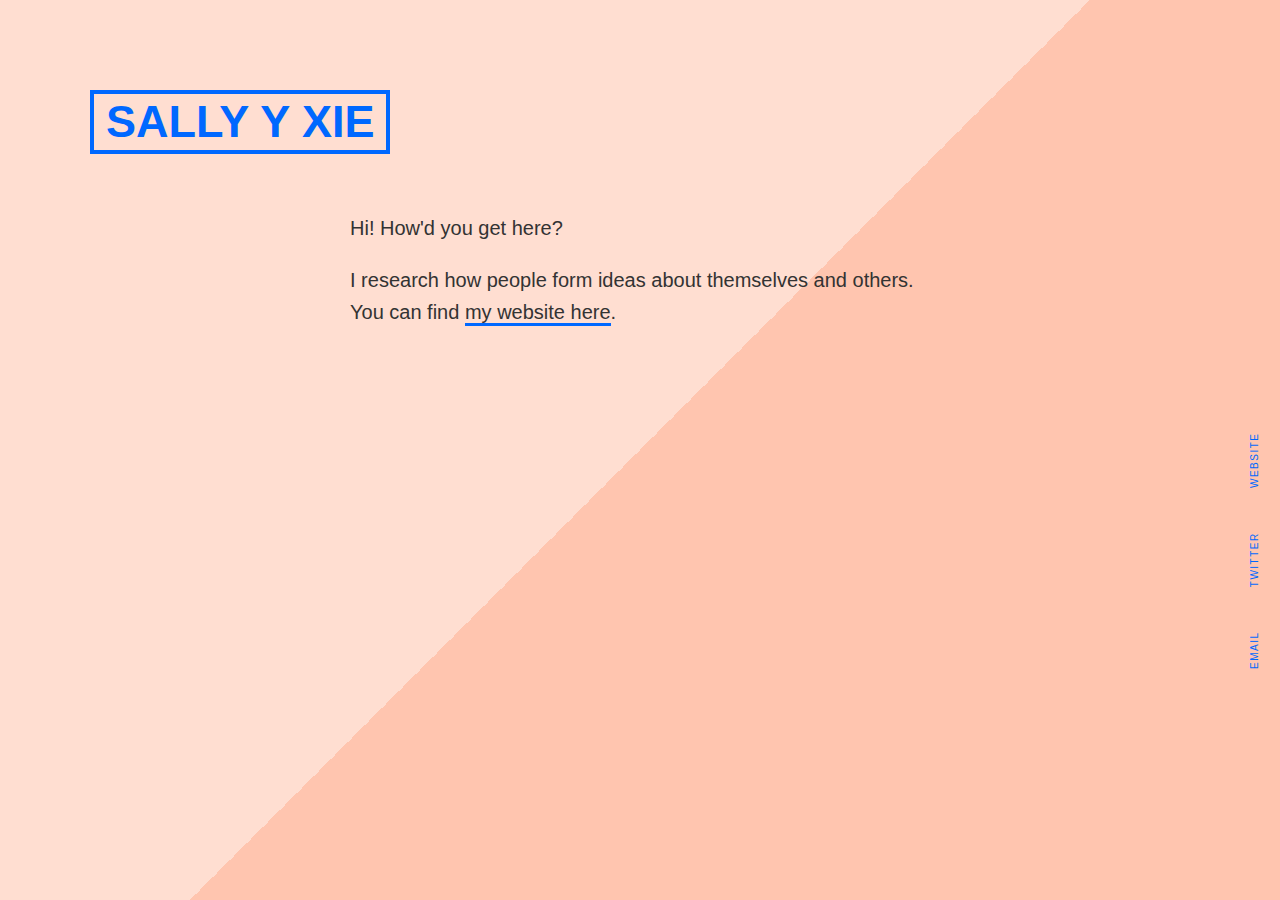
<file: index.html>
<!doctype html>
<html>
  <head>
    <meta charset="utf-8">
    <link href="http://fonts.googleapis.com/css?family=Source+Sans+Pro:400,700|Montserrat" rel="stylesheet" type="text/css">
    <link rel="stylesheet" type="text/css" href="css/style2.css">
    <link rel="icon" href="favicon.png" type="image/x-icon">
    <title>Sally Y. Xie - CODE</title>
  </head>
  <body>
    <div class="wrapper">
    <div class="container">
      <header>
        <h1 class="name">sally y xie</h1>
      </header>
      <article>
        <p>Hi! How'd you get here?</p>
        <p>I research how people form ideas about themselves and others. You can find <a href="https://sallyxie.org" target="_blank">my website here</a>.</p>
      </article>

    <footer>
      <ul class="meta inline-list">
        <li><a href="mailto:to.sally.xie@mail.mcgill.ca">Email</a></li>
        <li><a href="http://www.twitter.com/xallysie" target="_blank">Twitter</a></li>
        <li><a href="https://sallyxie.org" target="_blank">Website</a></li>
      </ul>
    </footer>
  </div>
  </div>
  </body>
</html>
</file>
<file: css/style2.css>
body {font-family: Arial, sans-serif; margin: 0 auto; line-height: 2em; padding: 12px; box-sizing: border-box; color: #333; overflow: auto;
background: #ffded1; /* Old browsers */
background: -moz-linear-gradient(-45deg,  #ffded1 0%, #ffded1 50%, #ffc5af 50%, #ffc5af 100%); /* FF3.6+ */
background: -webkit-gradient(linear, left top, right bottom, color-stop(0%,#ffded1), color-stop(50%,#ffded1), color-stop(50%,#ffc5af), color-stop(100%,#ffc5af)); /* Chrome,Safari4+ */
background: -webkit-linear-gradient(-45deg,  #ffded1 0%,#ffded1 50%,#ffc5af 50%,#ffc5af 100%); /* Chrome10+,Safari5.1+ */
background: -o-linear-gradient(-45deg,  #ffded1 0%,#ffded1 50%,#ffc5af 50%,#ffc5af 100%); /* Opera 11.10+ */
background: -ms-linear-gradient(-45deg,  #ffded1 0%,#ffded1 50%,#ffc5af 50%,#ffc5af 100%); /* IE10+ */
background: linear-gradient(135deg,  #ffded1 0%,#ffded1 50%,#ffc5af 50%,#ffc5af 100%); /* W3C */
filter: progid:DXImageTransform.Microsoft.gradient( startColorstr='#ffded1', endColorstr='#ffc5af',GradientType=1 ); /* IE6-9 fallback on horizontal gradient */

}

body, html {height: 100%;}

.wrapper {box-sizing: border-box; height: 100%; overflow: auto; }


a {text-decoration: none; color: #333; border-bottom: 3px solid #0068FF;}
a:hover {color: #0068FF}
p {font-weight: 200; font-size: 20px;}

.name {font-family: Century Gothic,Arial; font-size: 45px; text-transform: uppercase; font-weight: 900; padding: 12px; border: 4px solid #0068FF; color: #0068FF; display: inline-block; position: absolute; margin-bottom: 60px; top: 60px; left: 90px;}

.container {margin: 0 auto; width: 700px; padding: 120px 12px 50px; overflow: auto;}
article {padding: 60px;}
/* TODO find better cross-platform characters */
/* article::before {
  content: '\2601';
  position: relative;
  top: 0;
  left: -30px;
  color: #0068FF;
  font-size: 24px;
}
article::after {
  content: '\2A55\2A55\2A55\2A55';
  position: relative;
  top: 40px;
  left: 300px;
  color: #0068FF;
  font-size: 44px;
} */
hr {border-bottom: 3px solid #0068FF;}

.meta {text-transform: uppercase; font-family: Arial, Courier New, Source Sans Pro, sans-serif; font-size: 10px; letter-spacing: .15em;}
.meta a:hover {color: #333;}

.inline-list {list-style: none; margin: 0; padding: 0;}
.inline-list li {display: inline-block;}

footer .inline-list li {margin-right: 40px;}
footer a {border: none; color: #0068FF;}
footer {margin: 0 auto; position: absolute; bottom: 55%; right: -255px; padding: 40px 0 0 0; width: 600px; -webkit-transform: rotate(-90deg);}
</file>
